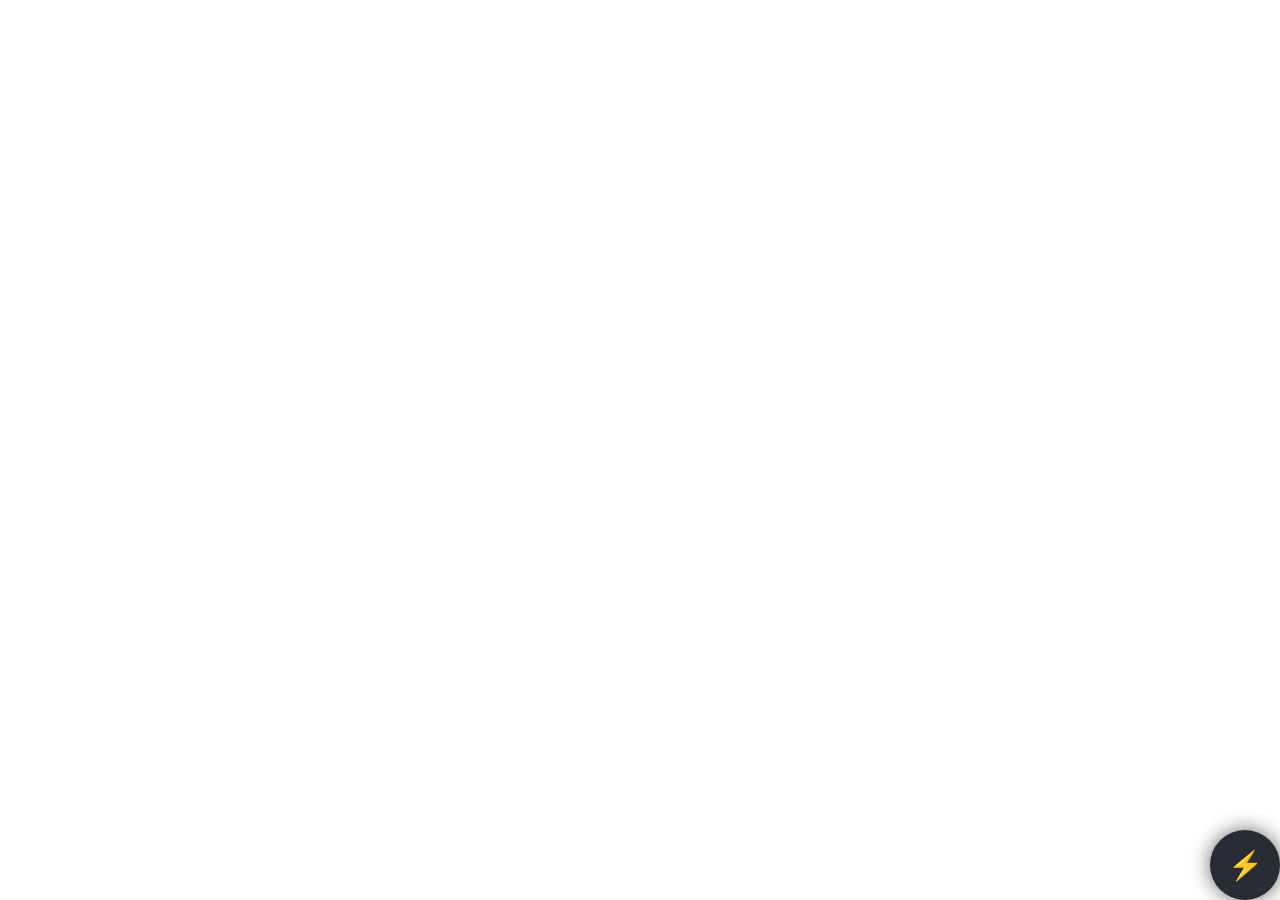
<file: index.html>
<!DOCTYPE html>
<html>
<head>
  <meta charset="UTF-8">
  <title>Widget</title>
  <link rel="stylesheet" href="assets/style.css">
</head>
<body>

<div class="container">

  <!-- TOOL SCREEN -->
  <div class="screen" id="screen">
    <button class="back-btn" id="backBtn">← Back</button>
    <div class="screen-content" id="screenContent"></div>
  </div>

  <!-- RADIAL MENU -->
  <div class="menu" id="menu">
    <div class="icon" data-tool="QR Reader">📷</div>
    <div class="icon" data-tool="QR Maker">⛶</div>
    <div class="icon" data-tool="Notes">📋</div>
    <div class="icon" data-tool="Tasks">✅</div>
    <div class="icon" data-tool="Timer">⏱️</div>
    <div class="icon" data-tool="Keyboard">⌨️</div>
  </div>

  <!-- WIDGET -->
<div class="widget" id="widget"><span>⚡</span></div>
<div class="widget-bubble" id="widgetBubble"></div>


</div>

<script src="renderer.js"></script>
</body>
</html>
</file>
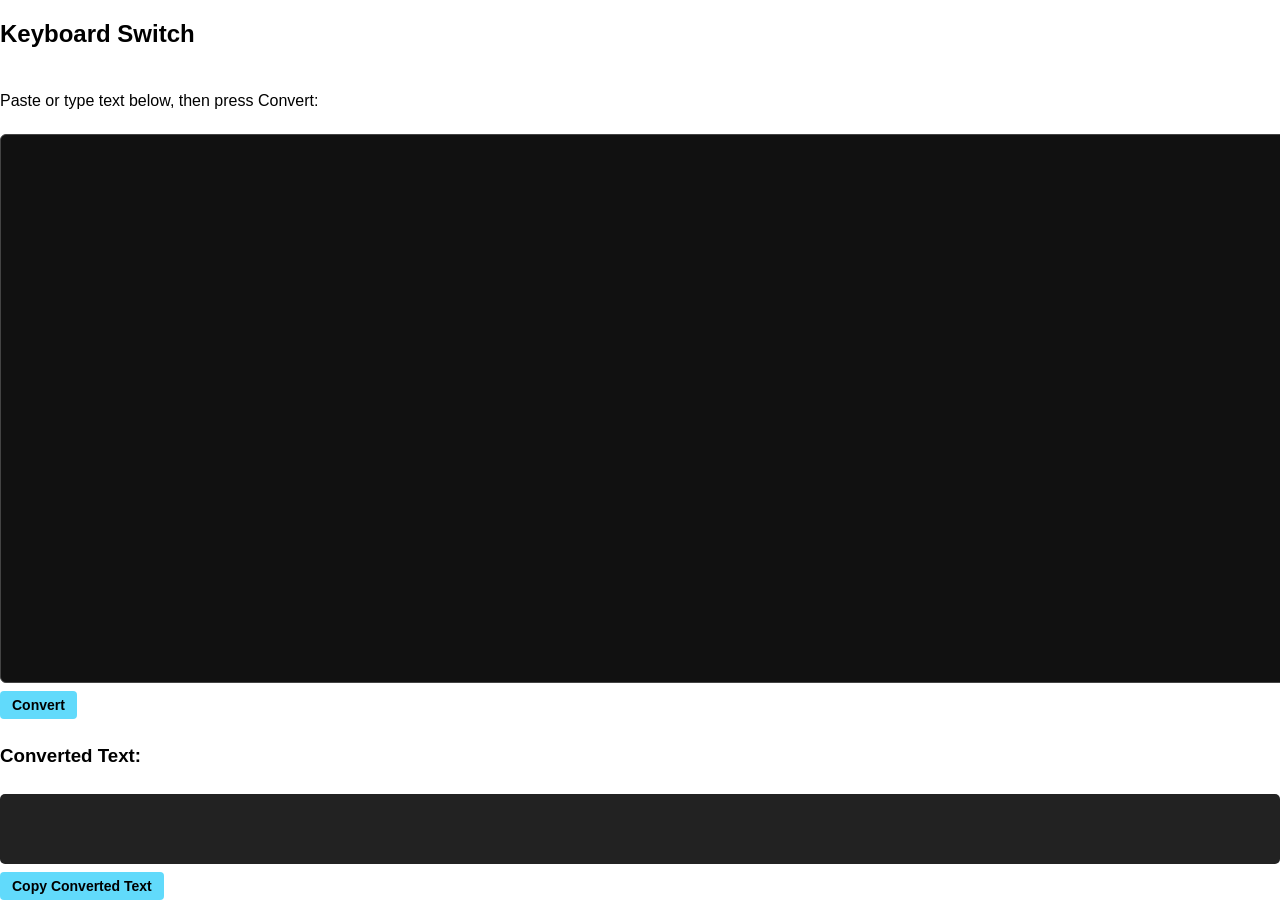
<file: tools/keyboard.html>
<!DOCTYPE html>
<html>
<head>
  <meta charset="UTF-8">
  <title>Keyboard Switch</title>
  <link rel="stylesheet" href="../assets/style.css">
</head>
<body>
<div class="tool-container">
  <h2>Keyboard Switch</h2>
  <p>Paste or type text below, then press Convert:</p>
  <textarea id="inputText" rows="6"></textarea>
  <button id="convertBtn">Convert</button>
  <h3>Converted Text:</h3>
  <div id="outputText" style="background:#222; color:#fff; padding:10px; border-radius:5px; min-height:50px;"></div>
  <button id="copyBtn">Copy Converted Text</button>
</div>

<div id="notification" class="notification">Copied to clipboard!</div>

<script>
  const mapEnToAr = {
    'a':'ش','b':'لا','c':'ؤ','d':'ي','e':'ث','f':'ب','g':'ل','h':'ا','i':'ه','j':'ت',
    'k':'ن','l':'م','m':'ة','n':'ى','o':'خ','p':'ح','q':'ض','r':'ق','s':'س','t':'ف',
    'u':'ع','v':'ر','w':'ص','x':'ء','y':'غ','z':'ئ', '`':'ذ',']':'د','[':'ج',';':'ك',
    "'":'ط',',':'و','.':'ز','/':'ظ'
  };

  const mapArToEn = {};
  for (const [en, ar] of Object.entries(mapEnToAr)) {
    mapArToEn[ar] = en;
  }

  function convertText() {
    const input = document.getElementById('inputText').value;
    let output = '';

    const isEnglish = /[A-Za-z]/.test(input);

    if (isEnglish) {
      for (const ch of input) {
        output += mapEnToAr[ch.toLowerCase()] || ch;
      }
    } else {
      for (const ch of input) {
        output += mapArToEn[ch] || ch;
      }
    }

    document.getElementById('outputText').textContent = output || "(no mapping found)";
  }

  document.getElementById('convertBtn').addEventListener('click', convertText);

  document.getElementById('copyBtn').addEventListener('click', () => {
    const text = document.getElementById('outputText').textContent;
    if (text.trim()) {
      navigator.clipboard.writeText(text).then(() => {
        const notif = document.getElementById('notification');
        notif.classList.add('show');
        setTimeout(() => notif.classList.remove('show'), 2000);
      });
    }
  });
</script>
</body>
</html>
</file>
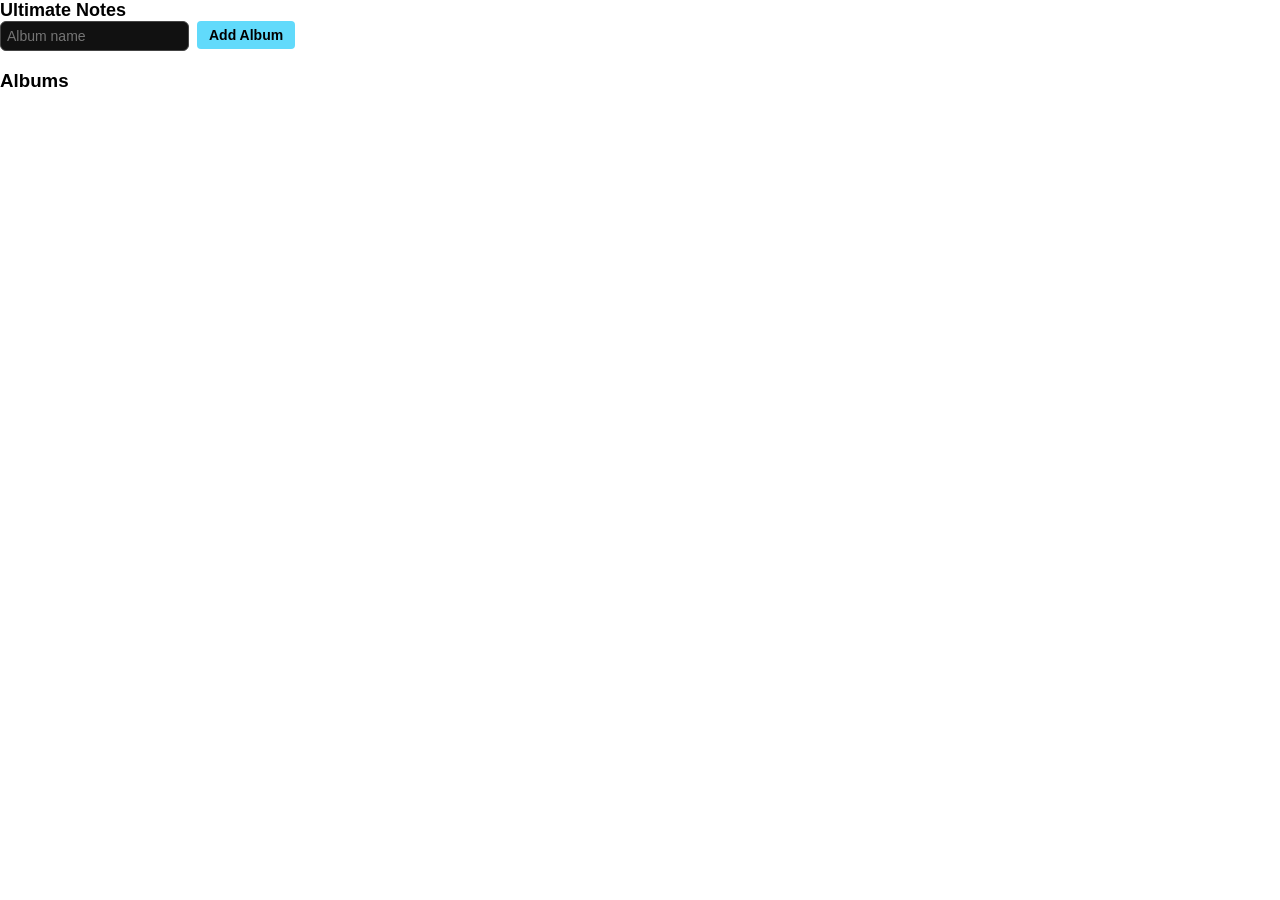
<file: tools/notes.html>
<!DOCTYPE html>
<html>
<head>
  <meta charset="UTF-8">
  <title>Ultimate Notes</title>
  <link rel="stylesheet" href="../assets/style.css">
  <style>
    .tool-container {
      display: flex;
      flex-direction: column;
      gap: 12px;
      height: 100%;
      box-sizing: border-box;
    }

    h2 {
      margin: 0;
      font-size: 18px;
    }

    form {
      display: flex;
      gap: 8px;
      margin-bottom: 10px;
    }

    input, select, button {
      padding: 6px;
      border-radius: 6px;
      border: 1px solid #444;
      background: #111;
      color: #ddd; /* lighter text */
      font-size: 14px;
    }

    button {
      background: #61dafb;
      color: #000;
      font-weight: bold;
      cursor: pointer;
      transition: background 0.3s ease;
    }
    button:hover {
      background: #21a1f1;
    }

    ul {
      list-style: none;
      padding: 0;
    }

    li {
      background: #222;
      padding: 8px;
      border-radius: 6px;
      margin-bottom: 6px;
    }

    .note-item {
      display: flex;
      justify-content: space-between;
      align-items: center;
    }

    .note-item span {
      flex: 1;
      margin-right: 10px;
      color: #eee; /* lighter text */
    }

    img.note-preview {
      max-width: 120px;
      border-radius: 6px;
    }

    audio {
      max-width: 200px;
    }
  </style>
</head>
<body>
<div class="tool-container">
  <div id="albums-screen">
    <h2>Ultimate Notes</h2>
    <form id="album-form">
      <input type="text" id="album-name" placeholder="Album name" required>
      <button type="submit">Add Album</button>
    </form>
    <h3>Albums</h3>
    <ul id="album-list"></ul>
  </div>

  <div id="notes-screen" style="display:none;">
    <h2 id="selected-album-title"></h2>
    <form id="note-form">
      <select id="note-type" required>
        <option value="" disabled selected>Select note type</option>
        <option value="text">Text</option>
        <option value="photo">Photo</option>
        <option value="voice">Voice Note</option>
      </select>
      <div id="note-inputs"></div>
      <button type="submit">Add Note</button>
    </form>
    <ul id="note-list"></ul>
    <button id="back-to-albums">Back to Albums</button>
  </div>
</div>

<script>
  let albums = JSON.parse(localStorage.getItem("albums")) || {};
  let currentAlbum = null;
  let recordedBlobUrl = null; // store recording until user confirms

  const albumForm = document.getElementById("album-form");
  const albumList = document.getElementById("album-list");
  const notesScreen = document.getElementById("notes-screen");
  const albumsScreen = document.getElementById("albums-screen");
  const selectedAlbumTitle = document.getElementById("selected-album-title");
  const noteForm = document.getElementById("note-form");
  const noteType = document.getElementById("note-type");
  const noteInputs = document.getElementById("note-inputs");
  const noteList = document.getElementById("note-list");
  const backBtn = document.getElementById("back-to-albums");

  function saveAlbums() {
    localStorage.setItem("albums", JSON.stringify(albums));
  }

  function renderAlbums() {
    albumList.innerHTML = "";
    Object.keys(albums).forEach(name => {
      const li = document.createElement("li");
      li.innerHTML = `
        <span style="cursor:pointer">${name}</span>
        <button onclick="deleteAlbum('${name}')">Delete</button>
      `;
      li.querySelector("span").addEventListener("click", () => openAlbum(name));
      albumList.appendChild(li);
    });
  }

  function deleteAlbum(name) {
    delete albums[name];
    saveAlbums();
    renderAlbums();
  }

  function openAlbum(name) {
    currentAlbum = name;
    selectedAlbumTitle.textContent = name;
    albumsScreen.style.display = "none";
    notesScreen.style.display = "block";
    renderNotes();
  }

  function renderNotes() {
    noteList.innerHTML = "";
    albums[currentAlbum].forEach((note, idx) => {
      const li = document.createElement("li");
      li.className = "note-item";
      let content = "";
      if (note.type === "text") {
        content = `<span>${note.value}</span>`;
      }
      if (note.type === "photo") {
        content = `<img src="${note.value}" class="note-preview">`;
      }
      if (note.type === "voice") {
        content = `<audio controls src="${note.value}"></audio>`;
      }
      li.innerHTML = `${content} <button onclick="deleteNote(${idx})">Delete</button>`;
      noteList.appendChild(li);
    });
  }

  function deleteNote(idx) {
    albums[currentAlbum].splice(idx, 1);
    saveAlbums();
    renderNotes();
  }

  albumForm.addEventListener("submit", e => {
    e.preventDefault();
    const name = document.getElementById("album-name").value.trim();
    if (name && !albums[name]) {
      albums[name] = [];
      saveAlbums();
      renderAlbums();
      document.getElementById("album-name").value = "";
    }
  });

  noteType.addEventListener("change", () => {
    noteInputs.innerHTML = "";
    recordedBlobUrl = null;
    if (noteType.value === "text") {
      noteInputs.innerHTML = `<input type="text" id="note-text" placeholder="Enter text note" required>`;
    } else if (noteType.value === "photo") {
      // allow capture from camera or browse
      noteInputs.innerHTML = `<input type="file" id="note-photo" accept="image/*" capture="environment" required>`;
    } else if (noteType.value === "voice") {
      noteInputs.innerHTML = `
        <input type="file" id="note-voice" accept="audio/*">
        <button type="button" id="recordBtn">Record</button>
        <div id="recordPreview"></div>
      `;
      setupRecorder();
    }
  });

  function setupRecorder() {
    const recordBtn = document.getElementById("recordBtn");
    const preview = document.getElementById("recordPreview");
    let mediaRecorder;
    let chunks = [];

    recordBtn.addEventListener("click", async () => {
      if (!mediaRecorder || mediaRecorder.state === "inactive") {
        const stream = await navigator.mediaDevices.getUserMedia({ audio: true });
        mediaRecorder = new MediaRecorder(stream);
        mediaRecorder.ondataavailable = e => chunks.push(e.data);
        mediaRecorder.onstop = () => {
          const blob = new Blob(chunks, { type: "audio/webm" });
          chunks = [];
          recordedBlobUrl = URL.createObjectURL(blob);
          preview.innerHTML = `<audio controls src="${recordedBlobUrl}"></audio>`;
        };
        mediaRecorder.start();
        recordBtn.textContent = "Stop Recording";
      } else {
        mediaRecorder.stop();
        recordBtn.textContent = "Record";
      }
    });
  }
  document.getElementById("note-form").addEventListener("submit", e => {
    e.preventDefault();
    let note = { type: noteType.value, value: "" };
    if (note.type === "text") {
      note.value = document.getElementById("note-text").value;
    } else if (note.type === "photo") {
      const file = document.getElementById("note-photo").files[0];
      if (file) {
        note.value = URL.createObjectURL(file);
      }
    } else if (note.type === "voice") {
      const file = document.getElementById("note-voice").files[0];
      if (file) {
        note.value = URL.createObjectURL(file);
      } else if (recordedBlobUrl) {
        note.value = recordedBlobUrl;
      }
    }
    if (note.value) {
      albums[currentAlbum].push(note);
      saveAlbums();
      renderNotes();
      noteForm.reset();
      document.getElementById("note-inputs").innerHTML = "";
      recordedBlobUrl = null;
    }
  });

  document.getElementById("back-to-albums").addEventListener("click", () => {
    document.getElementById("notes-screen").style.display = "none";
    document.getElementById("albums-screen").style.display = "block";
    currentAlbum = null;
  });

  renderAlbums();
</script>
</body>
</html>
</file>
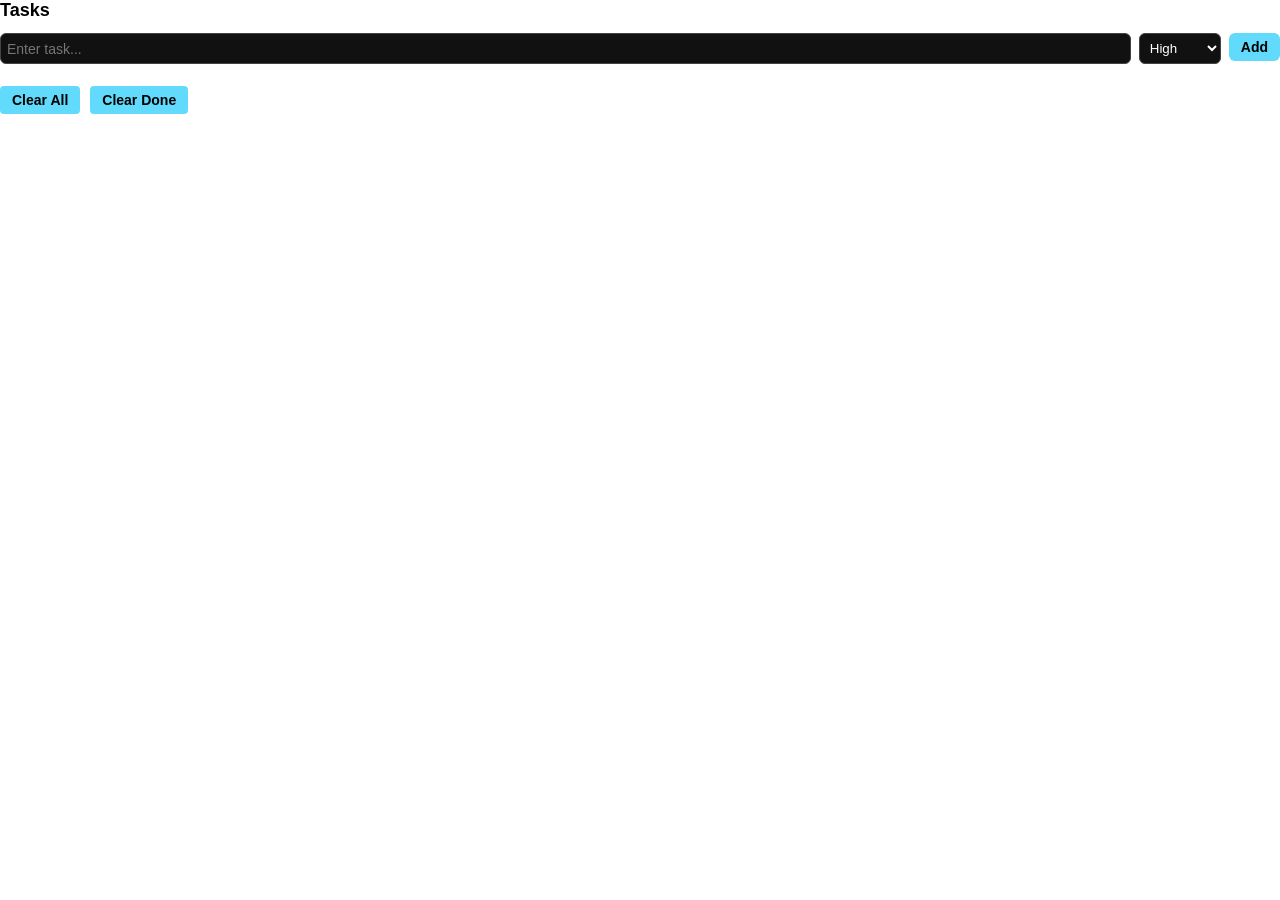
<file: tools/tasks.html>
<!DOCTYPE html>
<html>
<head>
  <meta charset="UTF-8">
  <title>Tasks</title>
  <link rel="stylesheet" href="../assets/style.css">
  <style>
    .tool-container {
      display: flex;
      flex-direction: column;
      gap: 12px;
      height: 100%;
      box-sizing: border-box;
    }

    h2 {
      margin: 0;
      font-size: 18px;
    }

    .task-input {
      display: flex;
      gap: 8px;
    }

    .task-input input {
      flex: 1;
      padding: 6px;
      font-size: 14px;
      border-radius: 6px;
      border: 1px solid #444;
      background: #111;
      color: #fff;
    }

    .task-input select {
      padding: 6px;
      border-radius: 6px;
      border: 1px solid #444;
      background: #111;
      color: #fff;
    }

    .task-input button {
      background: #61dafb;
      border: none;
      border-radius: 6px;
      padding: 6px 12px;
      font-size: 14px;
      font-weight: bold;
      color: #000;
      cursor: pointer;
    }

    .task-list {
      flex: 1;
      overflow-y: auto;
      margin-top: 10px;
    }

    .task {
      display: flex;
      justify-content: space-between;
      align-items: center;
      background: #222;
      padding: 8px;
      border-radius: 6px;
      margin-bottom: 6px;
    }

    .task span {
      flex: 1;
      margin-right: 10px;
    }

    .priority-red { border-left: 6px solid red; }
    .priority-yellow { border-left: 6px solid yellow; }
    .priority-green { border-left: 6px solid green; }

    .task button {
      margin-left: 6px;
      background: #61dafb;
      border: none;
      border-radius: 4px;
      padding: 4px 8px;
      font-size: 12px;
      font-weight: bold;
      color: #000;
      cursor: pointer;
    }

    .controls {
      display: flex;
      gap: 10px;
      margin-top: 10px;
    }

    .notification {
      position: fixed;
      bottom: 20px;
      right: 20px;
      background: #61dafb;
      color: #000;
      padding: 10px 15px;
      border-radius: 6px;
      font-size: 14px;
      font-weight: bold;
      opacity: 0;
      transition: opacity 0.3s ease;
      pointer-events: auto;
      z-index: 9999;
    }
    .notification.show {
      opacity: 1;
    }
    .notification button {
      margin-left: 10px;
      background: #000;
      color: #fff;
      border: none;
      border-radius: 4px;
      padding: 4px 8px;
      cursor: pointer;
    }
  </style>
</head>
<body>
<div class="tool-container">
  <h2>Tasks</h2>

  <div class="task-input">
    <input type="text" id="taskText" placeholder="Enter task...">
    <select id="priority">
      <option value="red">High</option>
      <option value="yellow">Medium</option>
      <option value="green">Low</option>
    </select>
    <button id="addBtn">Add</button>
  </div>

  <div class="controls">
    <button id="clearAllBtn">Clear All</button>
    <button id="clearDoneBtn">Clear Done</button>
  </div>

  <div class="task-list" id="taskList"></div>
</div>

<div class="notification" id="notification">
  Task marked done
  <button id="undoBtn">Undo</button>
</div>

<script>
  const taskList = document.getElementById('taskList');
  const notification = document.getElementById('notification');
  let lastDoneTask = null;

  // Load tasks from localStorage
  function loadTasks() {
    const saved = localStorage.getItem("tasks");
    if (saved) {
      const tasks = JSON.parse(saved);
      tasks.forEach(t => createTask(t.text, t.priority, t.done));
    }
  }

  // Save tasks to localStorage
  function saveTasks() {
    const tasks = [...taskList.children].map(task => ({
      text: task.querySelector('span').textContent,
      priority: task.classList.contains("priority-red") ? "red" :
                task.classList.contains("priority-yellow") ? "yellow" : "green",
      done: task.style.textDecoration === "line-through"
    }));
    localStorage.setItem("tasks", JSON.stringify(tasks));
  }

  function createTask(text, priority, done=false) {
    const task = document.createElement('div');
    task.className = `task priority-${priority}`;
    task.innerHTML = `
      <span>${text}</span>
      <button class="doneBtn">${done ? "Undone" : "Done"}</button>
    `;

    if (done) task.style.textDecoration = "line-through";

    task.querySelector('.doneBtn').addEventListener('click', () => {
      if (task.style.textDecoration === "line-through") {
        task.style.textDecoration = "none";
        task.querySelector('.doneBtn').textContent = "Done";
      } else {
        task.style.textDecoration = "line-through";
        task.querySelector('.doneBtn').textContent = "Undone";
        lastDoneTask = task;
        showNotification();
      }
      saveTasks();
    });

    taskList.appendChild(task);
    saveTasks();
  }

  function showNotification() {
    notification.classList.add('show');
    setTimeout(() => {
      notification.classList.remove('show');
    }, 4000);
  }

  document.getElementById('addBtn').addEventListener('click', () => {
    const text = document.getElementById('taskText').value.trim();
    const priority = document.getElementById('priority').value;
    if (text) {
      createTask(text, priority);
      document.getElementById('taskText').value = "";
    }
  });

  document.getElementById('undoBtn').addEventListener('click', () => {
    if (lastDoneTask) {
      lastDoneTask.style.textDecoration = "none";
      lastDoneTask.querySelector('.doneBtn').textContent = "Done";
      lastDoneTask = null;
      saveTasks();
    }
    notification.classList.remove('show');
  });

  document.getElementById('clearAllBtn').addEventListener('click', () => {
    taskList.innerHTML = "";
    saveTasks();
  });

  document.getElementById('clearDoneBtn').addEventListener('click', () => {
    [...taskList.children].forEach(task => {
      if (task.style.textDecoration === "line-through") {
        task.remove();
      }
    });
    saveTasks();
  });

  loadTasks();
</script>
</body>
</html>
</file>
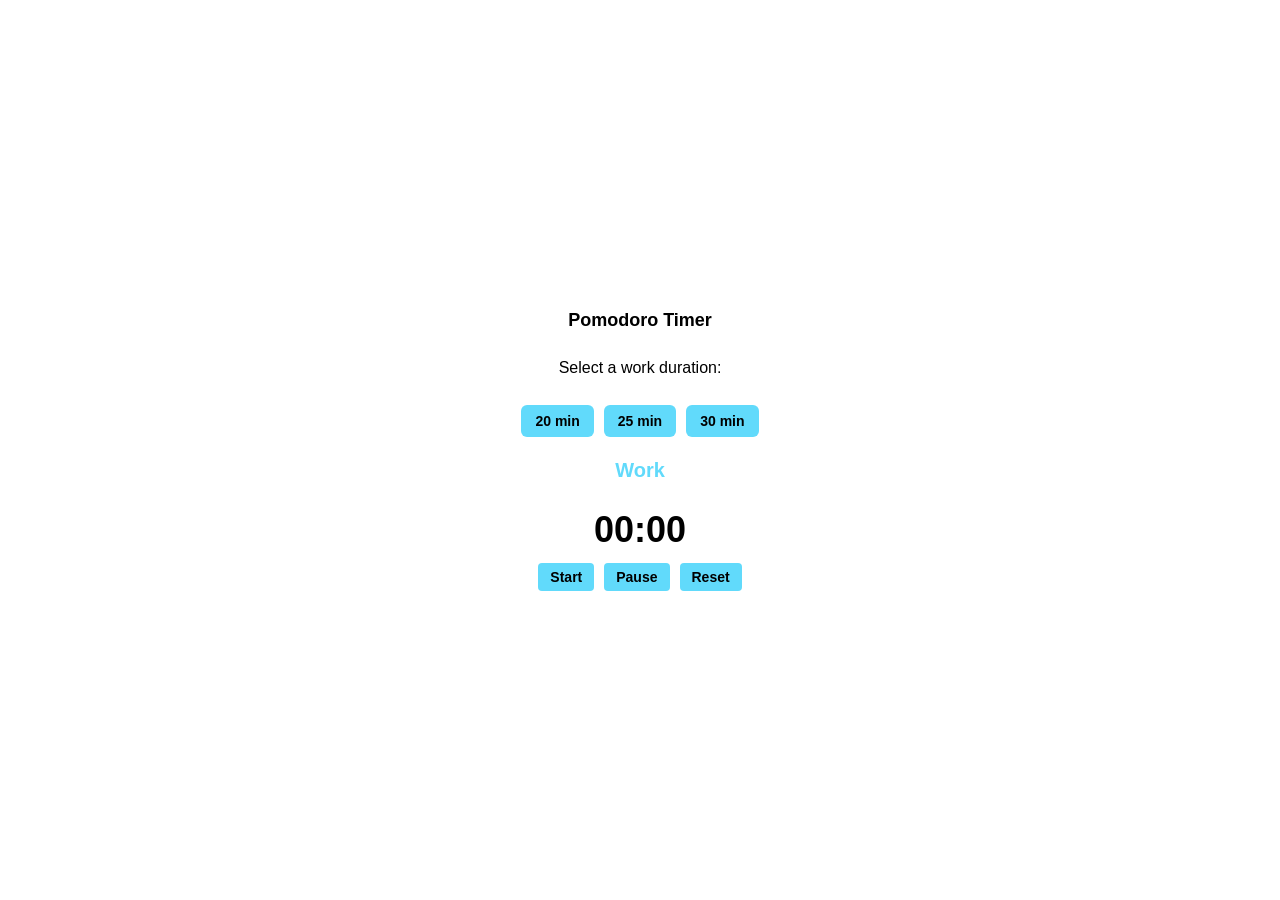
<file: tools/timer.html>
<!DOCTYPE html>
<html>
<head>
  <meta charset="UTF-8">
  <title>Pomodoro Timer</title>
  <link rel="stylesheet" href="../assets/style.css">
  <style>
    .tool-container {
      display: flex;
      flex-direction: column;
      gap: 12px;
      height: 100%;
      box-sizing: border-box;
      align-items: center;
      justify-content: center;
    }

    h2 {
      margin: 0;
      font-size: 18px;
    }

    .options {
      display: flex;
      gap: 10px;
      justify-content: center;
    }

    .options button {
      background: #61dafb;
      border: none;
      border-radius: 6px;
      padding: 8px 14px;
      font-size: 14px;
      font-weight: bold;
      color: #000;
      cursor: pointer;
      transition: background 0.3s ease;
    }
    .options button:hover {
      background: #21a1f1;
    }

    #phase {
      font-size: 20px;
      font-weight: bold;
      margin-top: 10px;
    }

    #display {
      font-size: 36px;
      text-align: center;
      margin-top: 15px;
      font-weight: bold;
    }

    .btn-group {
      display: flex;
      gap: 10px;
      justify-content: center;
    }

    .btn-group button {
      background: #61dafb;
      border: none;
      border-radius: 4px;
      padding: 6px 12px;
      font-size: 14px;
      font-weight: bold;
      color: #000;
      cursor: pointer;
      transition: background 0.3s ease;
    }
    .btn-group button:hover {
      background: #21a1f1;
    }

    .work-phase {
      color: #61dafb;
    }
    .rest-phase {
      color: #f54291;
    }
  </style>
</head>
<body>
<div class="tool-container">
  <h2>Pomodoro Timer</h2>
  <p>Select a work duration:</p>

  <div class="options">
    <button data-work="20" data-rest="2.5">20 min</button>
    <button data-work="25" data-rest="5">25 min</button>
    <button data-work="30" data-rest="10">30 min</button>
  </div>

  <div id="phase" class="work-phase">Work</div>
  <div id="display">00:00</div>

  <div class="btn-group">
    <button id="startBtn">Start</button>
    <button id="pauseBtn">Pause</button>
    <button id="resetBtn">Reset</button>
  </div>
</div>

<audio id="alarm" src="../assets/alarm.mp3" preload="auto"></audio>

<script>
  let timerInterval;
  let remainingSeconds = 0;
  let workDuration = 0;
  let restDuration = 0;
  let cycleCount = 0;
  let isWorkPhase = true;

  function updateDisplay() {
    const mins = String(Math.floor(remainingSeconds / 60)).padStart(2, '0');
    const secs = String(remainingSeconds % 60).padStart(2, '0');
    document.getElementById('display').textContent = `${mins}:${secs}`;
    document.getElementById('phase').textContent = isWorkPhase ? "Work" : "Rest";
    document.getElementById('phase').className = isWorkPhase ? "work-phase" : "rest-phase";

    // Save state
    localStorage.setItem("pomodoroState", JSON.stringify({
      remainingSeconds, workDuration, restDuration, cycleCount, isWorkPhase
    }));
  }

  function startTimer() {
    if (!timerInterval && remainingSeconds > 0) {
      timerInterval = setInterval(() => {
        remainingSeconds--;
        updateDisplay();
        if (remainingSeconds <= 0) {
          clearInterval(timerInterval);
          timerInterval = null;
          document.getElementById('alarm').play();

          if (isWorkPhase) {
            cycleCount++;
            let restTime = restDuration * 60;
            if (cycleCount % 3 === 0) restTime *= 3;
            remainingSeconds = restTime;
            isWorkPhase = false;
            // ✅ Show bubble outside iframe
            if (parent.showWidgetBubble) parent.showWidgetBubble("Take rest");
          } else {
            remainingSeconds = workDuration * 60;
            isWorkPhase = true;
            if (parent.showWidgetBubble) parent.showWidgetBubble("It is work time");
          }
          updateDisplay();
          startTimer();
        }
      }, 1000);
    }
  }

  document.querySelectorAll('.options button').forEach(btn => {
    btn.addEventListener('click', () => {
      workDuration = parseFloat(btn.dataset.work);
      restDuration = parseFloat(btn.dataset.rest);
      cycleCount = 0;
      isWorkPhase = true;
      remainingSeconds = workDuration * 60;
      updateDisplay();
    });
  });

  document.getElementById('startBtn').addEventListener('click', () => startTimer());
  document.getElementById('pauseBtn').addEventListener('click', () => {
    clearInterval(timerInterval);
    timerInterval = null;
  });
  document.getElementById('resetBtn').addEventListener('click', () => {
    clearInterval(timerInterval);
    timerInterval = null;
    remainingSeconds = workDuration * 60;
    isWorkPhase = true;
    cycleCount = 0;
    updateDisplay();
  });

  // Restore state if exists
  const savedState = localStorage.getItem("pomodoroState");
  if (savedState) {
    const state = JSON.parse(savedState);
    remainingSeconds = state.remainingSeconds;
    workDuration = state.workDuration;
    restDuration = state.restDuration;
    cycleCount = state.cycleCount;
    isWorkPhase = state.isWorkPhase;
    updateDisplay();
    if (remainingSeconds > 0) startTimer();
  } else {
    updateDisplay();
  }
</script>
</body>
</html>
</file>
<file: assets/style.css>
html, body {
  margin: 0;
  padding: 0;
  width: 100%;
  height: 100%;
  overflow: hidden;
  background: transparent;
  font-family: sans-serif;
}

.container {
  position: relative;
  width: 100%;
  height: 100%;
}

/* Widget bottom-right (BrowserWindow is resized per mode) */
.widget {
  position: absolute;
  bottom: 0;
  right: 0;
  width: 70px;
  height: 70px;
  border-radius: 50%;
  background: #282c34;
  color: white;
  display: flex;
  align-items: center;
  justify-content: center;
  font-size: 28px;
  cursor: pointer;
  box-shadow: 0 0 20px rgba(0,0,0,0.6);
  z-index: 10;
  transition: all 0.4s ease; /* smooth slide */
}
.widget.hidden {
  right: 0;
}

/* Menu as a vertical column above the widget */
.menu {
  position: absolute;
  bottom: 80px;   /* directly above widget */
  right: 12px;    /* center 45px icons over 70px widget */
  display: flex;
  flex-direction: column;
  align-items: center; /* center icons horizontally */
  gap: 10px;       /* spacing between icons */
  pointer-events: none;
}

.icon {
  width: 45px;
  height: 45px;
  border-radius: 50%;
  background: #3a3f4b;
  display: flex;
  align-items: center;
  justify-content: center;
  font-size: 18px;
  cursor: pointer;
  transition: 0.3s ease;
  opacity: 0;
  transform: scale(0);
  pointer-events: auto;
}

.menu.show .icon {
  opacity: 1;
  transform: scale(1);
}



.icon:hover {
  background: #61dafb;
  transform: scale(1.2);
}

/* Tool Screen */
.screen {
  position: absolute;
  bottom: 0;
  right: 0;
  width: 100%;
  height: 100%;
  background: rgba(40,44,52,0.95);
  backdrop-filter: blur(10px);
  border-radius: 20px;
  padding: 20px;
  display: none;
  flex-direction: column;
  color: white;
  box-sizing: border-box;
  overflow: hidden;   /* ✅ no scrollbars */
}

.screen-content {
  margin-top: 15px;
  flex: 1;
  overflow: hidden;   /* ✅ no scrollbars */
}


.screen.show {
  display: flex;
  animation: fadeIn 0.3s ease; /* smooth appearance */
}

@keyframes fadeIn {
  from { opacity: 0; transform: scale(0.95); }
  to { opacity: 1; transform: scale(1); }
}


.back-btn {
  background: none;
  border: none;
  color: white;
  font-size: 16px;
  cursor: pointer;
  align-self: flex-start;
}
.tool-container {
  display: flex;
  flex-direction: column;
  gap: 8px;
  height: 100%;
  box-sizing: border-box;
}

.tool-container textarea {
  flex: 1;                /* ✅ textarea grows to fill space */
  width: 100%;
  resize: none;           /* no manual resize */
  font-size: 14px;
  padding: 8px;
  border-radius: 6px;
  border: 1px solid #444;
  background: #111;
  color: #fff;
}

.tool-container button {
  align-self: flex-start; /* keep buttons left aligned */
  background: #61dafb;
  border: none;
  border-radius: 4px;
  padding: 6px 12px;      /* ✅ smaller buttons */
  font-size: 14px;
  font-weight: bold;
  color: #000;
  cursor: pointer;
  transition: background 0.3s ease;
}

.tool-container button:hover {
  background: #21a1f1;
}

.file-btn {
  display: inline-block;
  background: #61dafb;
  color: #000;
  padding: 8px 14px;
  border-radius: 6px;
  font-size: 14px;
  font-weight: bold;
  cursor: pointer;
  transition: background 0.3s ease;
}

.file-btn:hover {
  background: #21a1f1;
}

 .drop-zone {
      border: 2px dashed #61dafb;
      border-radius: 8px;
      padding: 20px;
      text-align: center;
      color: #aaa;
      cursor: pointer;
      transition: background 0.3s ease;
    }
    .drop-zone.dragover {
      background: rgba(97,218,251,0.1);
      color: #61dafb;
    }
    #qrResult {
      margin-top: 15px;
      background: #222;
      color: #fff;
      padding: 10px;
      border-radius: 6px;
      min-height: 40px;
    }
    .notification {
      position: fixed;
      bottom: 20px;
      right: 20px;
      background: #61dafb;
      color: #000;
      padding: 10px 15px;
      border-radius: 6px;
      font-size: 14px;
      font-weight: bold;
      opacity: 0;
      transition: opacity 0.3s ease;
      pointer-events: none;
    }
    .notification.show {
      opacity: 1;
    }
    .widget-bubble {
  position: absolute;
  bottom: 100px;   /* above the circle */
  right: 0;
  max-width: 220px;
  background: #61dafb;
  color: #000;
  padding: 10px 14px;
  border-radius: 12px;
  font-size: 14px;
  font-weight: bold;
  opacity: 0;
  transition: opacity 0.3s ease, transform 0.3s ease;
  transform: translateY(10px);
  pointer-events: none;
  box-shadow: 0 4px 12px rgba(0,0,0,0.3);
  z-index: 9999;
}

.widget-bubble::after {
  content: "";
  position: absolute;
  bottom: -8px;
  right: 20px;
  border-width: 8px;
  border-style: solid;
  border-color: #61dafb transparent transparent transparent;
}

.widget-bubble.show {
  opacity: 1;
  transform: translateY(0);
}
</file>
